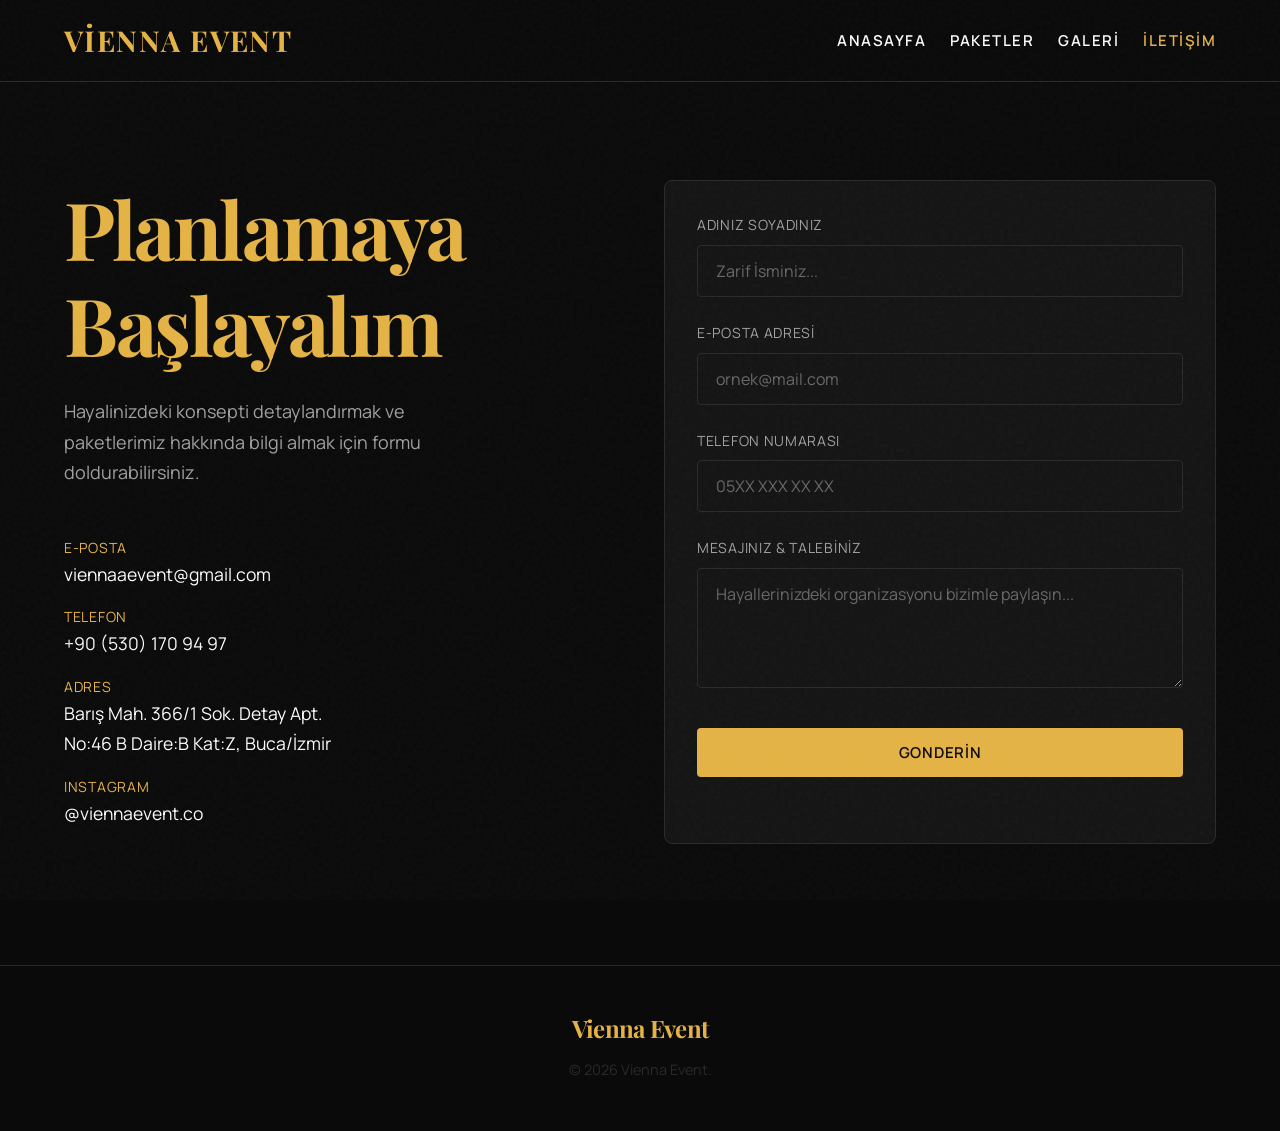
<file: contact.html>
<!DOCTYPE html>
<html lang="tr">
<head>
    <meta charset="UTF-8">
    <meta name="viewport" content="width=device-width, initial-scale=1.0">

    <!-- ===== SEO: Temel Etiketler ===== -->
    <title>İletişim | Vienna Event Organizasyon</title>
    <meta name="description" content="Vienna Event ile iletişime geçin. Düğün, kına veya nişan organizasyonunuz için teklif alın ve hayalinizdeki geceyi planlayın.">
    <meta name="keywords" content="vienna event iletişim, organizasyon teklif, düğün organizasyonu iletişim, kına organizasyonu iletişim">
    <meta name="author" content="Vienna Event">
    <meta name="robots" content="index, follow">
    <link rel="canonical" href="https://viennaevent.com/contact.html">

    <!-- ===== Open Graph ===== -->
    <meta property="og:type" content="website">
    <meta property="og:url" content="https://viennaevent.com/contact.html">
    <meta property="og:title" content="İletişim | Vienna Event">
    <meta property="og:description" content="Hayalinizdeki organizasyon için Vienna Event ile hemen iletişime geçin.">
    <meta property="og:image" content="https://viennaevent.com/og-image.jpg">
    <meta property="og:locale" content="tr_TR">
    <meta property="og:site_name" content="Vienna Event">

    <!-- ===== Twitter Card ===== -->
    <meta name="twitter:card" content="summary_large_image">
    <meta name="twitter:title" content="İletişim | Vienna Event">
    <meta name="twitter:description" content="Düğün, kına ve nişan organizasyonunuz için teklif alın.">
    <meta name="twitter:image" content="https://viennaevent.com/og-image.jpg">

    <!-- Fonts -->
    <link rel="preconnect" href="https://fonts.googleapis.com">
    <link rel="preconnect" href="https://fonts.gstatic.com" crossorigin>
    <link href="https://fonts.googleapis.com/css2?family=Playfair+Display:ital,wght@0,400;0,700;1,400&family=Manrope:wght@400;600&display=swap" rel="stylesheet">

    <!-- CSS -->
    <link rel="stylesheet" href="css/variables.css">
    <link rel="stylesheet" href="css/base.css">
    <link rel="stylesheet" href="css/layout.css">
    <link rel="stylesheet" href="css/components.css">
    <link rel="stylesheet" href="css/animations.css">
</head>
<body>
    <div class="grain-overlay"></div>

    <!-- Navigation -->
    <nav class="nav">
        <div class="nav-container">
            <a href="/" class="nav-logo">Vienna Event</a>
            <button class="hamburger" aria-label="Menü">☰</button>
            <ul class="nav-links">
                <li><a href="/" class="nav-link">Anasayfa</a></li>
                <li><a href="/packages" class="nav-link">Paketler</a></li>
                <li><a href="/gallery" class="nav-link">Galeri</a></li>
                <li><a href="/contact" class="nav-link active">İletişim</a></li>
            </ul>
        </div>
    </nav>

    <section class="hero-section" style="min-height: 80vh;">
        <div class="container animate-on-scroll" style="width: 100%;">
            <div class="grid grid-2">
                <div class="stagger-1">
                    <h1>Planlamaya<br>Başlayalım</h1>
                    <p style="margin: var(--space-lg) 0; color: var(--color-text-secondary); max-width: 400px;">
                        Hayalinizdeki konsepti detaylandırmak ve paketlerimiz hakkında bilgi almak için formu doldurabilirsiniz.
                    </p>
                    
                    <div style="margin-top: var(--space-2xl);">
                        <div style="margin-bottom: var(--space-md);">
                            <span style="display:block; color:var(--color-primary); font-size:14px; text-transform:uppercase; letter-spacing:0.05em;">E-Posta</span>
                            <a href="mailto:viennaaevent@gmail.com" style="color:var(--color-text-primary); font-size:1.1rem;">viennaaevent@gmail.com</a>
                        </div>
                        <div style="margin-bottom: var(--space-md);">
                            <span style="display:block; color:var(--color-primary); font-size:14px; text-transform:uppercase; letter-spacing:0.05em;">Telefon</span>
                            <a href="tel:+905301709497" style="color:var(--color-text-primary); font-size:1.1rem;">+90 (530) 170 94 97</a>
                        </div>
                        <div style="margin-bottom: var(--space-md);">
                            <span style="display:block; color:var(--color-primary); font-size:14px; text-transform:uppercase; letter-spacing:0.05em;">Adres</span>
                            <p style="color:var(--color-text-primary); font-size:1.1rem;">Barış Mah. 366/1 Sok. Detay Apt.<br>No:46 B Daire:B Kat:Z, Buca/İzmir</p>
                        </div>
                        <div style="margin-bottom: var(--space-md);">
                            <span style="display:block; color:var(--color-primary); font-size:14px; text-transform:uppercase; letter-spacing:0.05em;">Instagram</span>
                            <a href="https://www.instagram.com/viennaevent.co/" target="_blank" rel="noopener noreferrer" style="color:var(--color-text-primary); font-size:1.1rem;">@viennaevent.co</a>
                        </div>
                    </div>
                </div>

                <div class="stagger-2">
                    <form id="contact-form" class="card" action="javascript:void(0);" method="POST">
                        <div class="input-group">
                            <label class="input-label" for="name">Adınız Soyadınız</label>
                            <input type="text" id="name" class="input" placeholder="Zarif İsminiz..." required>
                        </div>
                        <div class="input-group">
                            <label class="input-label" for="email">E-Posta Adresi</label>
                            <input type="email" id="email" class="input" placeholder="ornek@mail.com" required>
                        </div>
                        <div class="input-group">
                            <label class="input-label" for="phone">Telefon Numarası</label>
                            <input type="tel" id="phone" class="input" placeholder="05XX XXX XX XX">
                        </div>
                        <div class="input-group">
                            <label class="input-label" for="message">Mesajınız & Talebiniz</label>
                            <textarea id="message" class="textarea" placeholder="Hayallerinizdeki organizasyonu bizimle paylaşın..." required></textarea>
                        </div>
                        <button type="submit" class="btn-primary" style="justify-content: center; width: 100%; margin-top: var(--space-sm);">Gonderin</button>
                        <p id="contact-status" class="contact-status"></p>
                    </form>
                </div>
            </div>
        </div>
    </section>

    <!-- Footer -->
    <footer style="border-top: 1px solid var(--color-border); padding: var(--space-2xl) 0; text-align: center;">
        <div class="container">
            <h2 style="font-size: 1.5rem; margin-bottom: var(--space-md);">Vienna Event</h2>
            <p style="font-size: 0.9rem; color: var(--color-border);">&copy; 2026 Vienna Event.</p>
        </div>
    </footer>
    <script src="js/firebase-config.js?v=2"></script>
    <script src="js/contact.js?v=2"></script>
    <script src="js/main.js"></script>
</body>
</html>
</file>
<file: css/variables.css>
:root {
  /* Luxury Dark Palette */
  --color-bg: #0a0a0a;
  --color-bg-rgb: 10, 10, 10;
  --color-surface: #141414;
  --color-surface-hover: #1c1c1c;
  
  --color-primary: #e5b345; /* Bright Shiny Gold */
  --color-primary-rgb: 229, 179, 69;
  --color-accent: #f5cf7b; /* Light Shiny Gold */
  
  --color-text-primary: #fdfdfd;
  --color-text-secondary: #a0a0a0;
  --color-border: #2a2a2a;

  /* Typography */
  --font-display: 'Playfair Display', serif;
  --font-body: 'Manrope', sans-serif;

  /* Spacing (8px grid) */
  --space-xs: 4px;
  --space-sm: 8px;
  --space-md: 16px;
  --space-lg: 24px;
  --space-xl: 32px;
  --space-2xl: 48px;
  --space-3xl: 64px;
  --space-4xl: 96px;
  --space-5xl: 128px;

  /* Border Radius */
  --radius-sm: 4px;
  --radius-md: 8px;
  --radius-lg: 16px;

  /* Easing */
  --ease-out-expo: cubic-bezier(0.16, 1, 0.3, 1);
  --ease-spring: cubic-bezier(0.34, 1.56, 0.64, 1);
}
</file>
<file: css/base.css>
* {
  margin: 0;
  padding: 0;
  box-sizing: border-box;
}

body {
  font-family: var(--font-body);
  background-color: var(--color-bg);
  color: var(--color-text-primary);
  line-height: 1.7;
  -webkit-font-smoothing: antialiased;
  word-wrap: break-word;
  overflow-wrap: break-word;
}

/* Noise overlay */
.grain-overlay::after {
  content: '';
  position: fixed;
  top: 0; left: 0;
  width: 100%; height: 100%;
  background-image: url("data:image/svg+xml,%3Csvg viewBox='0 0 256 256' xmlns='http://www.w3.org/2000/svg'%3E%3Cfilter id='noise'%3E%3CfeTurbulence type='fractalNoise' baseFrequency='0.9' numOctaves='4' stitchTiles='stitch'/%3E%3C/filter%3E%3Crect width='100%25' height='100%25' filter='url(%23noise)' opacity='0.03'/%3E%3C/svg%3E");
  pointer-events: none;
  z-index: 9999;
}

h1, h2, h3, h4, h5, h6 {
  font-family: var(--font-display);
  font-weight: 700;
  line-height: 1.2;
}

h1 { font-size: clamp(2.5rem, 5vw + 1rem, 5rem); letter-spacing: -0.03em; color: var(--color-primary); }
h2 { font-size: clamp(1.8rem, 3vw + 0.5rem, 3rem); letter-spacing: -0.03em; color: var(--color-primary); }
h3 { font-size: clamp(1.3rem, 2vw + 0.5rem, 2rem); }
p { font-size: clamp(1rem, 1vw + 0.5rem, 1.125rem); color: var(--color-text-secondary); }

a {
  color: var(--color-primary);
  text-decoration: none;
  transition: color 0.3s ease;
}

a:hover {
  color: var(--color-accent);
}
</file>
<file: css/layout.css>
.container {
  max-width: 1200px;
  margin: 0 auto;
  padding: 0 var(--space-lg);
}

section {
  padding: 100px 0;
}

.hero-section {
  padding: 180px 0 120px;
  min-height: 100vh;
  display: flex;
  align-items: center;
  position: relative;
  overflow: hidden;
  margin: 0;
  border: none;
  /* Arka plan rengi body ile birebir aynı — sub-pixel sızmayı gizler */
  background-color: #0a0a0a;
}

/* Video arka plan */
.hero-video {
  position: absolute;
  top: 0; left: 0;
  width: 100%; height: 100%;
  object-fit: cover;
  object-position: center;
  z-index: 0;
  pointer-events: none;
  /* Inline baseline gap kesin çözümü */
  display: block;
  vertical-align: bottom;
}

/* Lüks karartma katmanı */
.hero-overlay {
  position: absolute;
  top: 0; left: 0;
  width: 100%; height: 100%;
  background: linear-gradient(
    to top,
    #0a0a0a 0%,                   /* Alt kenar: body rengiyle birebir aynı opak siyah */
    rgba(0, 0, 0, 0.60) 50%,
    rgba(0, 0, 0, 0.35) 100%
  );
  z-index: 1;
}

.grid {
  display: grid;
  gap: var(--space-2xl);
}

.grid-3 { grid-template-columns: repeat(3, 1fr); }
.grid-2 { grid-template-columns: repeat(2, 1fr); }

@media (max-width: 768px) {
  .grid-2, .grid-3 {
    grid-template-columns: 1fr;
  }
  section {
    padding: 60px 0;
  }
  .hero-section {
    padding: 140px 0 80px;
    min-height: 80vh;
  }
}
</file>
<file: css/components.css>
/* Primary Button */
.btn-primary {
  display: inline-flex;
  align-items: center;
  gap: 8px;
  padding: 14px 28px;
  font-family: var(--font-body);
  font-size: 15px;
  font-weight: 600;
  letter-spacing: 0.05em;
  color: var(--color-bg);
  background: var(--color-primary);
  border: none;
  border-radius: var(--radius-sm);
  cursor: pointer;
  transition: transform 0.4s var(--ease-spring), box-shadow 0.4s var(--ease-spring), background-color 0.3s ease, color 0.3s ease;
  text-transform: uppercase;
}

.btn-primary:hover, .btn-primary:focus-visible {
  transform: translateY(-4px);
  background: var(--color-accent);
  box-shadow: 0 10px 20px -5px rgba(var(--color-primary-rgb), 0.3), 0 4px 6px -2px rgba(var(--color-primary-rgb), 0.15);
  color: var(--color-bg);
  outline: none;
}

.btn-primary:active {
  transform: translateY(0);
  box-shadow: 0 2px 4px rgba(var(--color-primary-rgb), 0.2);
}

/* Ghost Button */
.btn-ghost {
  display: inline-flex;
  align-items: center;
  gap: 8px;
  padding: 14px 28px;
  font-family: var(--font-body);
  font-size: 15px;
  font-weight: 600;
  letter-spacing: 0.05em;
  color: var(--color-primary);
  background: transparent;
  border: 1px solid var(--color-primary);
  border-radius: var(--radius-sm);
  cursor: pointer;
  transition: transform 0.4s var(--ease-spring), box-shadow 0.4s var(--ease-spring), background-color 0.3s ease, border-color 0.3s ease, color 0.3s ease;
  text-transform: uppercase;
}

.btn-ghost:hover, .btn-ghost:focus-visible {
  transform: translateY(-4px);
  background: rgba(var(--color-primary-rgb), 0.1);
  color: var(--color-accent);
  border-color: var(--color-accent);
  box-shadow: 0 10px 20px -5px rgba(var(--color-primary-rgb), 0.15);
  outline: none;
}

.btn-ghost:active {
  transform: translateY(0);
  box-shadow: none;
}

/* Cards */
.card {
  background: var(--color-surface);
  border: 1px solid var(--color-border);
  border-radius: var(--radius-md);
  padding: var(--space-xl);
  transition: transform 0.5s var(--ease-spring), box-shadow 0.5s var(--ease-spring), border-color 0.3s ease;
  display: flex;
  flex-direction: column;
  word-wrap: break-word;
  overflow-wrap: break-word;
}
.card * {
  min-width: 0;
}

.card:hover, .card:focus-visible {
  transform: translateY(-6px);
  box-shadow: 0 25px 50px -12px rgba(var(--color-primary-rgb), 0.15), 0 10px 15px -3px rgba(var(--color-primary-rgb), 0.05);
  border-color: rgba(var(--color-primary-rgb), 0.4);
  outline: none;
}

.card-title {
  font-family: var(--font-display);
  font-size: 1.5rem;
  color: var(--color-primary);
  margin-bottom: var(--space-md);
}

.card-img-wrapper {
  width: 100%;
  padding-bottom: 70%;
  position: relative;
  overflow: hidden;
  border-radius: var(--radius-sm);
  margin-bottom: var(--space-lg);
}

.card-img {
  position: absolute;
  top: 0; left: 0;
  width: 100%; height: 100%;
  object-fit: cover;
  transition: transform 0.6s var(--ease-out-expo);
}

.card:hover .card-img {
  transform: scale(1.05);
}

/* Navigation */
.nav {
  position: fixed;
  top: 0;
  width: 100%;
  z-index: 100;
  padding: var(--space-md) 0;
  backdrop-filter: blur(12px);
  background: rgba(10, 10, 10, 0.85); /* var(--color-bg-rgb) */
  border-bottom: 1px solid var(--color-border);
  transition: background-color 0.3s ease, border-color 0.3s ease;
}

.nav-container {
  display: flex;
  justify-content: space-between;
  align-items: center;
  max-width: 1200px;
  margin: 0 auto;
  padding: 0 var(--space-lg);
}

.nav-logo {
  font-family: var(--font-display);
  font-size: 1.8rem;
  font-weight: 700;
  color: var(--color-primary);
  letter-spacing: 0.05em;
  text-transform: uppercase;
}

.nav-links {
  display: flex;
  gap: var(--space-lg);
  list-style: none;
}

.nav-link {
  color: var(--color-text-primary);
  font-size: 15px;
  font-weight: 600;
  text-transform: uppercase;
  letter-spacing: 0.1em;
}

.nav-link:hover, .nav-link.active {
  color: var(--color-primary);
}

.hamburger {
  display: none;
  background: none;
  border: none;
  color: var(--color-primary);
  font-size: 24px;
  cursor: pointer;
}

@media (max-width: 768px) {
  .nav-links {
    display: none;
    flex-direction: column;
    position: absolute;
    top: 100%;
    left: 0;
    width: 100%;
    background: rgba(10, 10, 10, 0.98);
    padding: var(--space-lg);
    border-bottom: 1px solid var(--color-border);
    box-shadow: 0 10px 30px rgba(0,0,0,0.5);
  }
  
  .nav-links.nav-active {
    display: flex;
    animation: fadeInUp 0.4s var(--ease-spring) forwards;
  }

  .hamburger {
    display: block;
  }
}

/* Input Fields */
.input-group {
  margin-bottom: var(--space-lg);
}

.input-label {
  display: block;
  margin-bottom: var(--space-sm);
  color: var(--color-text-secondary);
  font-size: 14px;
  text-transform: uppercase;
  letter-spacing: 0.05em;
}

.input, .textarea {
  width: 100%;
  padding: 14px 18px;
  font-family: var(--font-body);
  font-size: 16px;
  color: var(--color-text-primary);
  background: var(--color-surface);
  border: 1px solid var(--color-border);
  border-radius: var(--radius-sm);
  outline: none;
  transition: border-color 0.3s ease, background-color 0.3s ease, box-shadow 0.3s ease;
}

.textarea {
  min-height: 120px;
  resize: vertical;
}

.input:focus, .textarea:focus {
  border-color: var(--color-primary);
  background: var(--color-bg);
}

.input::placeholder, .textarea::placeholder {
  color: var(--color-text-secondary);
  opacity: 0.6;
}

/* Gallery */
.gallery-headline {
  margin-bottom: var(--space-xl);
  text-align: center;
}

.gallery-headline p {
  max-width: 680px;
  margin: 10px auto 0;
}

.gallery-status {
  text-align: center;
  color: var(--color-text-secondary);
  margin-bottom: var(--space-lg);
}

.gallery-grid-wrapper {
  overflow: hidden;
  width: 100%;
}

.gallery-grid {
  display: flex;
  gap: var(--space-lg);
}

.marquee-group {
  display: flex;
  gap: var(--space-lg);
  flex-shrink: 0;
  animation: marquee-scroll 90s linear infinite;
}

.gallery-grid:hover .marquee-group {
  animation-play-state: paused;
}

@keyframes marquee-scroll {
  0% { transform: translateX(0); }
  100% { transform: translateX(calc(-100% - var(--space-lg))); }
}

.gallery-item {
  width: 540px;
  flex: 0 0 auto;
  border: 1px solid var(--color-border);
  border-radius: var(--radius-md);
  overflow: hidden;
  background: var(--color-primary);
  border-color: var(--color-primary);
  color: var(--color-bg);
}

.gallery-item img {
  width: 100%;
  aspect-ratio: 4 / 3;
  object-fit: cover;
  display: block;
}

.gallery-caption {
  padding: 8px 14px;
  color: var(--color-bg);
  font-size: 0.90rem;
  font-weight: 600;
  text-transform: uppercase;
  overflow: hidden;
  text-overflow: ellipsis;
  white-space: nowrap;
}

/* Admin */
.admin-page {
  padding-top: 140px;
  padding-bottom: 80px;
  max-width: 900px;
}

.admin-headline {
  margin-bottom: var(--space-xl);
}

.admin-panel-card {
  border: 1px solid var(--color-border);
  border-radius: var(--radius-md);
  background: var(--color-surface);
  padding: var(--space-xl);
  margin-bottom: var(--space-lg);
}

.admin-form {
  display: grid;
  gap: 12px;
}

.admin-toolbar {
  display: flex;
  justify-content: space-between;
  align-items: center;
  gap: var(--space-md);
  margin-bottom: var(--space-lg);
}

.admin-separator {
  border: 0;
  border-top: 1px solid var(--color-border);
  margin: var(--space-xl) 0;
}

.admin-status {
  color: var(--color-text-secondary);
}

.admin-gallery-list {
  display: grid;
  gap: var(--space-md);
  margin-top: var(--space-md);
}

.admin-gallery-item {
  border: 1px solid var(--color-border);
  border-radius: var(--radius-sm);
  padding: 12px;
  display: grid;
  gap: 12px;
  grid-template-columns: 140px 1fr;
  background: rgba(255, 255, 255, 0.01);
}

.admin-gallery-item img {
  width: 100%;
  height: 100px;
  border-radius: 6px;
  object-fit: cover;
}

.admin-gallery-meta {
  display: flex;
  align-items: center;
  justify-content: space-between;
  gap: 10px;
}

.admin-gallery-meta h3 {
  font-size: 1rem;
  color: var(--color-primary);
  overflow: hidden;
  text-overflow: ellipsis;
  display: -webkit-box;
  -webkit-line-clamp: 2;
  -webkit-box-orient: vertical;
  word-break: break-word;
}

.admin-muted {
  color: var(--color-text-secondary);
}

@media (max-width: 1024px) {
  .gallery-item {
    width: 420px;
  }
}

@media (max-width: 700px) {
  .admin-page {
    padding-top: 120px;
  }

  .gallery-item {
    width: 300px;
  }

  .admin-toolbar {
    flex-direction: column;
    align-items: flex-start;
  }

  .admin-gallery-item {
    grid-template-columns: 1fr;
  }

  .admin-gallery-item img {
    height: 180px;
  }
}

.contact-status {
  margin-top: 12px;
  font-size: 0.95rem;
  min-height: 1.4em;
}

.contact-status.is-success {
  color: #8be29f;
}

.contact-status.is-error {
  color: #ff8f8f;
}

/* Feature Lists in Cards */
.feature-list {
  list-style: none;
  padding: 0;
  margin: var(--space-md) 0 var(--space-xl) 0;
  flex-grow: 1;
}

.feature-list li {
  position: relative;
  padding-left: 28px;
  margin-bottom: 12px;
  color: var(--color-text-secondary);
  font-size: 0.95rem;
  line-height: 1.6;
  word-break: break-word;
  overflow-wrap: break-word;
  white-space: normal;
}

.feature-list li::before {
  content: '❖';
  position: absolute;
  left: 0;
  top: 4px;
  color: var(--color-primary);
  font-size: 0.9rem;
}

/* Sub-items (If user adds spaces or hyphens) */
.feature-list li[data-nested="true"],
.feature-list li:has(> span.nested) {
  padding-left: 48px;
  font-size: 0.90rem;
  color: rgba(255,255,255,0.7);
}
.feature-list li[data-nested="true"]::before {
  content: '•';
  left: 28px;
  top: 3px;
  color: var(--color-text-secondary);
  font-size: 1.2rem;
}

/* ===== Skeleton Loaders ===== */
@keyframes shimmer {
  0%   { background-position: -600px 0; }
  100% { background-position: 600px 0; }
}

.skeleton {
  background: linear-gradient(
    90deg,
    rgba(255,255,255,0.04) 25%,
    rgba(var(--color-primary-rgb), 0.12) 50%,
    rgba(255,255,255,0.04) 75%
  );
  background-size: 600px 100%;
  animation: shimmer 1.6s infinite linear;
  border-radius: var(--radius-sm);
  margin-bottom: 12px;
}

.skeleton-title  { height: 28px; width: 60%; }
.skeleton-text   { height: 16px; width: 90%; margin-bottom: 16px; }
.skeleton-price  { height: 52px; width: 50%; margin-bottom: 20px; }
.skeleton-line   { height: 14px; width: 100%; }
.skeleton-btn    { height: 44px; width: 100%; margin-top: 20px; }

/* Gallery skeleton */
.skeleton-gallery {
  background: linear-gradient(
    90deg,
    rgba(255,255,255,0.04) 25%,
    rgba(var(--color-primary-rgb), 0.10) 50%,
    rgba(255,255,255,0.04) 75%
  );
  background-size: 600px 100%;
  animation: shimmer 1.6s infinite linear;
}

/* Modals */

.modal-overlay {
  position: fixed;
  top: 0; left: 0; width: 100%; height: 100%;
  background: rgba(10, 10, 10, 0.7);
  backdrop-filter: blur(8px);
  -webkit-backdrop-filter: blur(8px);
  z-index: 9999;
  display: flex;
  align-items: center;
  justify-content: center;
  padding: var(--space-md);
  opacity: 0;
  animation: fadeIn 0.3s forwards ease-in-out;
}

.modal-content {
  background: var(--color-surface);
  border: 1px solid var(--color-border);
  border-radius: var(--radius-md);
  width: 100%;
  max-width: 600px;
  max-height: 85vh;
  display: flex;
  flex-direction: column;
  position: relative;
  box-shadow: 0 25px 50px rgba(0,0,0,0.5), 0 0 40px rgba(var(--color-primary-rgb), 0.1);
  transform: translateY(20px);
  animation: slideUpModal 0.4s forwards var(--ease-spring);
}

.modal-close {
  position: absolute;
  top: 16px;
  right: 16px;
  background: none;
  border: none;
  color: var(--color-text-secondary);
  font-size: 28px;
  cursor: pointer;
  line-height: 1;
  transition: color 0.2s ease;
  z-index: 10;
}
.modal-close:hover {
  color: var(--color-primary);
}

.modal-title {
  padding: 24px 32px 16px 32px;
  border-bottom: 1px solid rgba(255,255,255,0.05);
  font-size: 1.8rem;
  color: var(--color-primary);
}

.modal-body {
  padding: 24px 32px;
  overflow-y: auto;
  flex-grow: 1;
}

.modal-footer {
  padding: 24px 32px;
  border-top: 1px solid rgba(255,255,255,0.05);
  background: rgba(10,10,10,0.5);
  border-radius: 0 0 var(--radius-md) var(--radius-md);
}

@keyframes fadeIn {
  to { opacity: 1; }
}
@keyframes slideUpModal {
  to { transform: translateY(0); }
}
</file>
<file: css/animations.css>
@keyframes fadeInUp {
  from {
    opacity: 0;
    transform: translateY(30px);
  }
  to {
    opacity: 1;
    transform: translateY(0);
  }
}

@keyframes fadeOut {
  from { opacity: 1; }
  to { opacity: 0; }
}

.animate-on-scroll {
  opacity: 0;
  animation-fill-mode: forwards;
}

.is-visible {
  animation: fadeInUp 0.8s var(--ease-out-expo) forwards;
}

.stagger-1 { animation-delay: 0.1s; }
.stagger-2 { animation-delay: 0.2s; }
.stagger-3 { animation-delay: 0.3s; }
.stagger-4 { animation-delay: 0.4s; }
.stagger-5 { animation-delay: 0.5s; }
</file>
